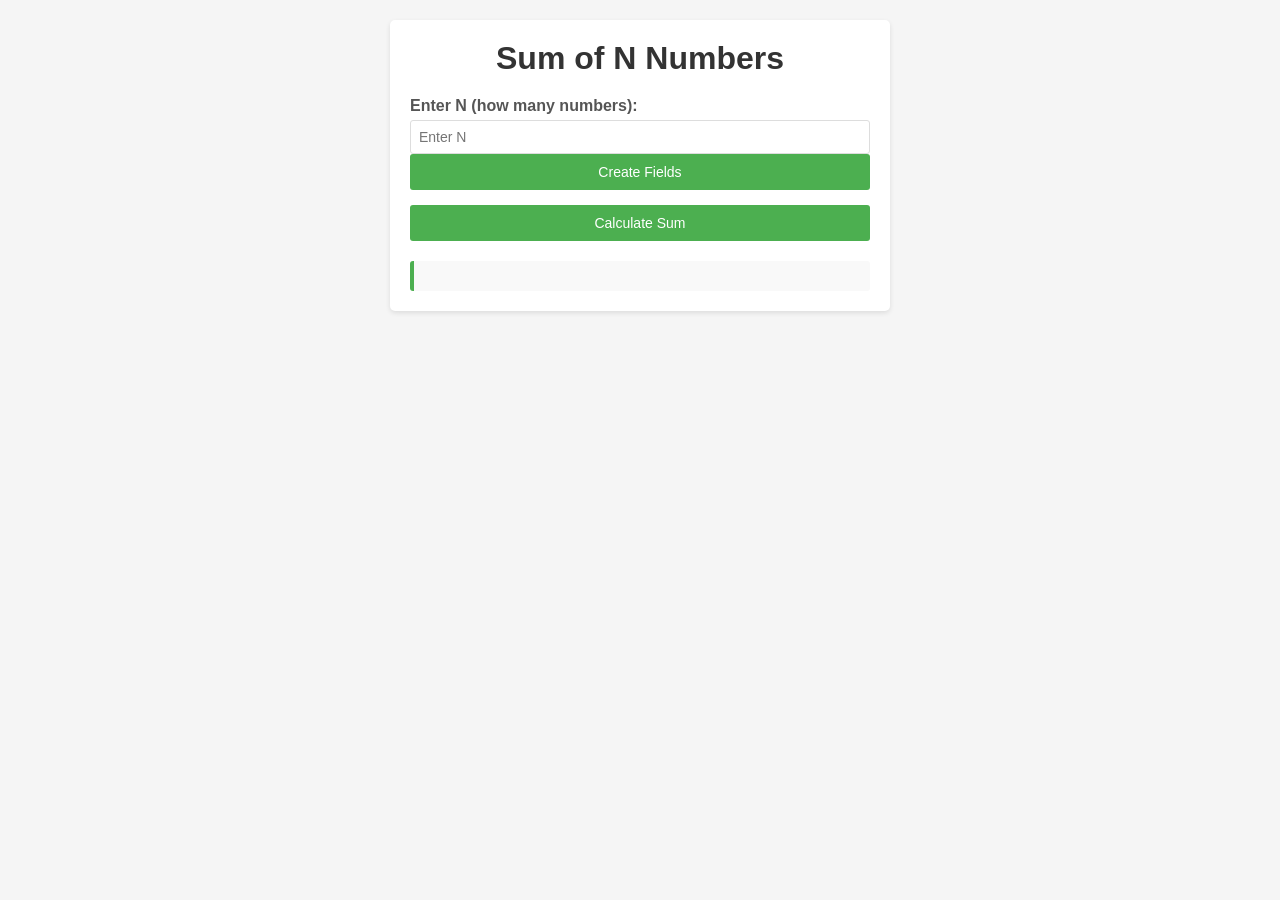
<file: sem2pracc/index.html>
<!DOCTYPE html>
<html lang="en">
<head>
    <meta charset="UTF-8">
    <meta name="viewport" content="width=device-width, initial-scale=1.0">
    <title>Sum of N Numbers</title>
    <link rel="stylesheet" href="style.css">
</head>
<body>
    <div class="container">
        <h1>Sum of N Numbers</h1>
        <div class="form-group">
            <label for="n">Enter N (how many numbers):</label>
            <input type="number" id="n" min="1" placeholder="Enter N">
            <button onclick="createInputs()">Create Fields</button>
        </div>
        
        <div id="numbersContainer"></div>
        
        <button onclick="calculateSum()" class="submit-btn">Calculate Sum</button>
        
        <div id="result"></div>
    </div>
    <script src="main.jsx"></script>
</body>
</html>
</file>
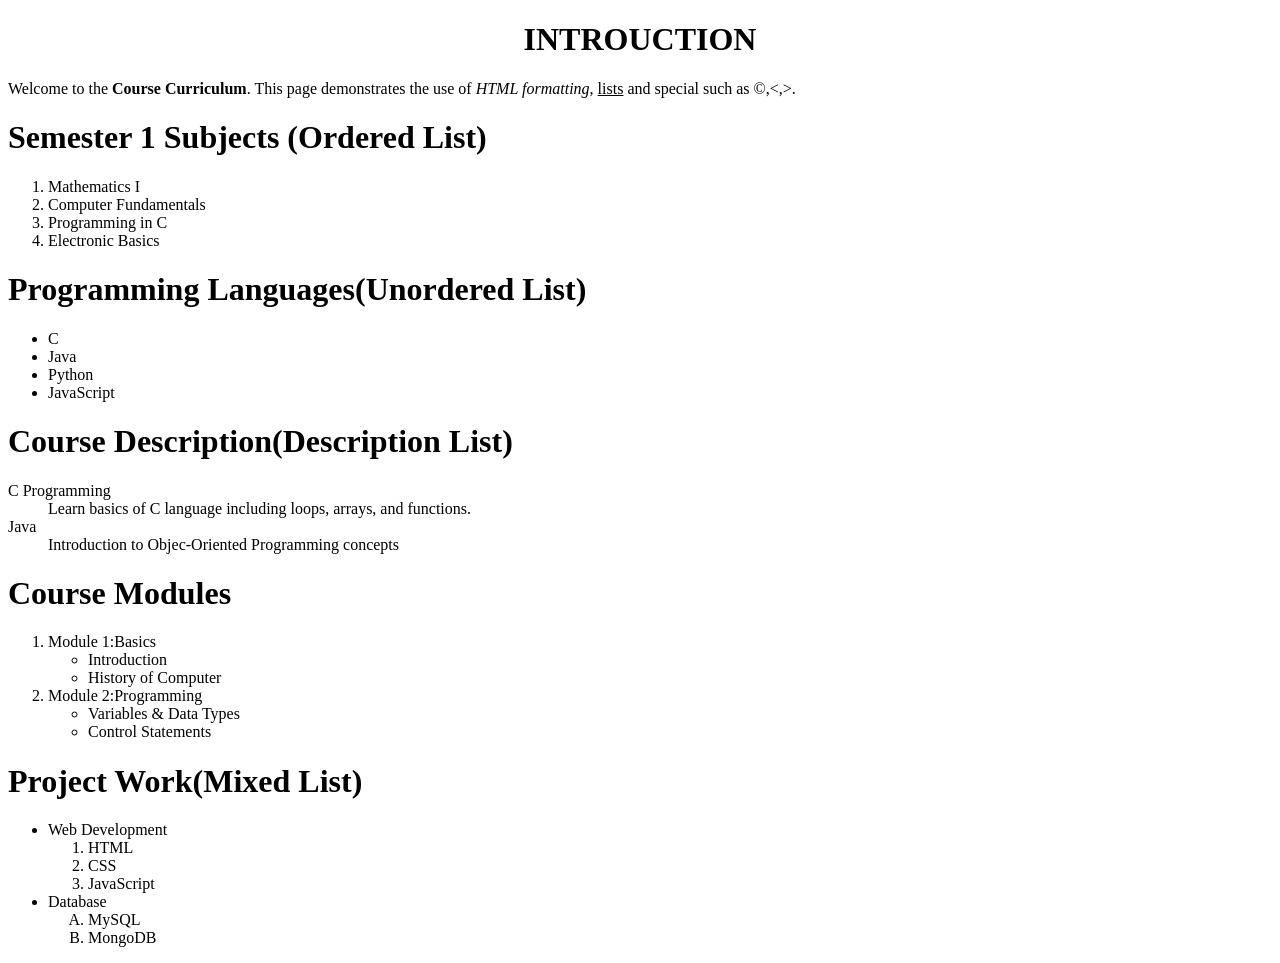
<file: course.html>
<!DOCTYPE html>
<html lang="en"> 

<head>
    <title>webpage</title>
</head>
<body>
    <h1 style="text-align: center;"><b>INTROUCTION</b></h1>
    <p>
        Welcome to the <b>Course Curriculum</b>. This page demonstrates the use of <i>HTML formatting</i>, <u>lists</u> and special such as &#169;,<,>.
    </p>
    <h1>Semester 1 Subjects (Ordered List)</h1>
    <ol>
        <li>Mathematics I</li>
        <li>Computer Fundamentals</li>
        <li>Programming in C</li>
        <li>Electronic Basics</li>
    </ol>
    <h1>Programming Languages(Unordered List)</h1>
    <ul>
        <li>C</li>
        <li>Java</li>
        <li>Python</li>
        <li>JavaScript</li>
    </ul>
    <h1>Course Description(Description List)</h1>
    <dl>
        <dt>C Programming</dt>
        <dd>Learn basics of C language including loops, arrays, and functions.</dd>
        <dt>Java</dt>
        <dd>Introduction to Objec-Oriented Programming concepts</dd>
    </dl>
    <h1>Course Modules</h1>
    <ol>
        <li>Module 1:Basics</li>
        <ul>
            <li>Introduction</li>
            <li>History of Computer</li>
        </ul>
        <li>Module 2:Programming</li>
        <ul>
            <li>Variables & Data Types</li>
            <li>Control Statements</li>
        </ul>
    </ol>
    <h1>Project Work(Mixed List)</h1>
    <ul>
        <li>Web Development</li>
        <ol>
            <li>HTML</li>
            <li>CSS</li>
            <li>JavaScript</li>

        </ol>
        <li>Database</li>
        <ol type="A">
            <li>MySQL</li>
            <li>MongoDB</li>
        </ol>
        
    </ul>

</body>
</html>
</file>
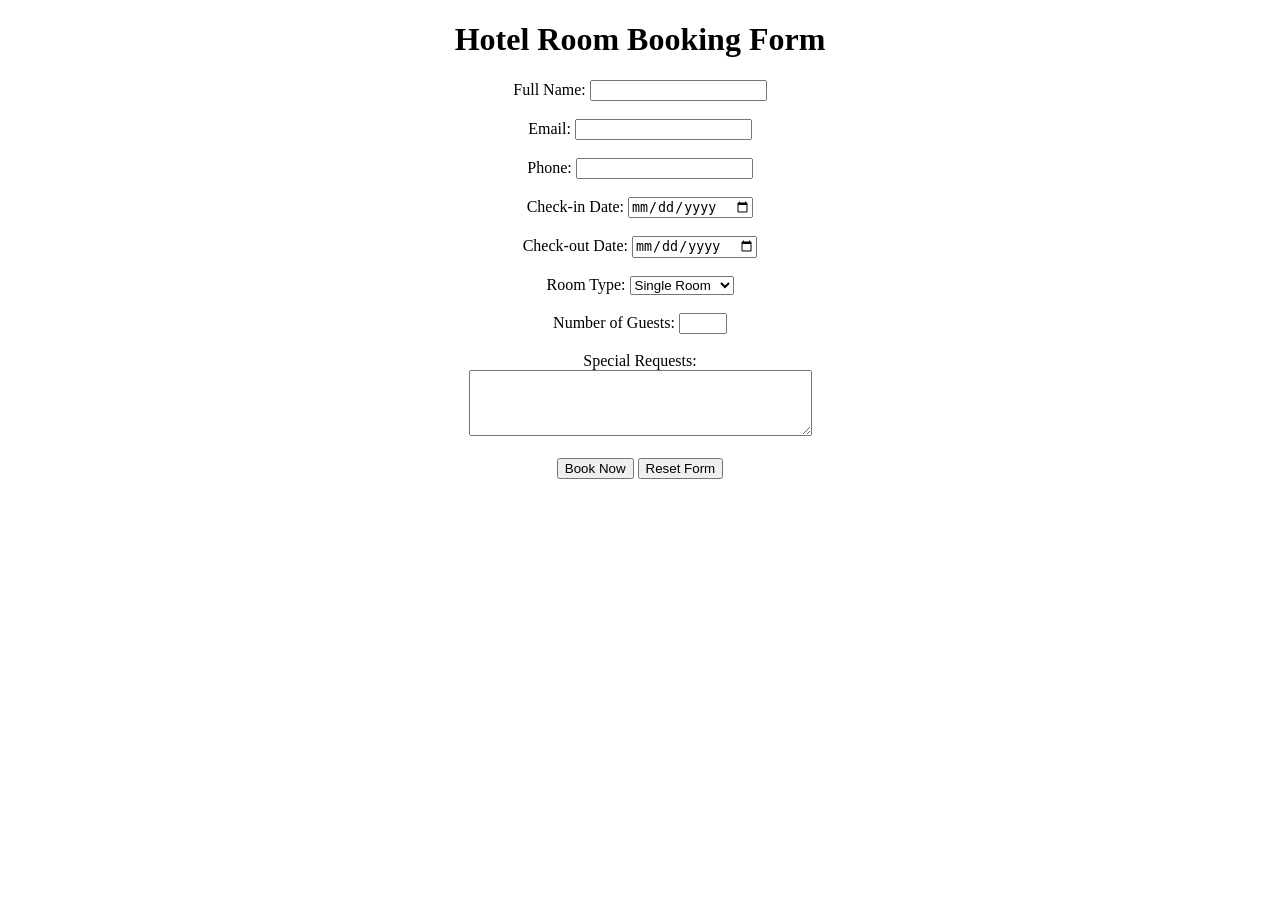
<file: hotelroom.html>
<!DOCTYPE html> 
<html> 
<head> 
<title>Hotel Room Booking Form</title> 
</head> 
<body> 
<h1 align="center">Hotel Room Booking Form</h1> 
<form action="#" method="post" align="center"> 
<!-- Name --> 
<label for="fullname">Full Name:</label> 
<input type="text" id="fullname" name="fullname" required> 
<br><br> 
<!-- Email --> 
<label for="email">Email:</label> 
<input type="email" id="email" name="email" required>
   <br><br> 
 
        <!-- Phone --> 
        <label for="phone">Phone:</label> 
        <input type="tel" id="phone" name="phone" required> 
        <br><br> 
 
        <!-- Check-in & Check-out --> 
        <label for="checkin">Check-in Date:</label> 
        <input type="date" id="checkin" name="checkin"> 
        <br><br> 
 
        <label for="checkout">Check-out Date:</label> 
        <input type="date" id="checkout" name="checkout"> 
        <br><br> 
 
        <!-- Room Type --> 
        <label for="room">Room Type:</label> 
        <select id="room" name="room"> 
            <option value="single">Single Room</option> 
            <option value="double">Double Room</option> 
            <option value="deluxe">Deluxe Room</option> 
            <option value="suite">Suite</option> 
        </select> 
        <br><br> 
 
        <!-- Number of Guests --> 
        <label for="guests">Number of Guests:</label> 
        <input type="number" id="guests" name="guests" min="1" max="10"> 
        <br><br> 
 
        <!-- Special Requests --> 
        <label for="requests">Special Requests:</label><br> 
        <textarea id="requests" name="requests" rows="4" cols="40"></textarea> 
        <br><br> 
 
        <!-- Buttons --> 
        <input type="submit" value="Book Now"> 
        <input type="reset" value="Reset Form"> 
 
    </form> 
 
</body> 
</html>
</file>
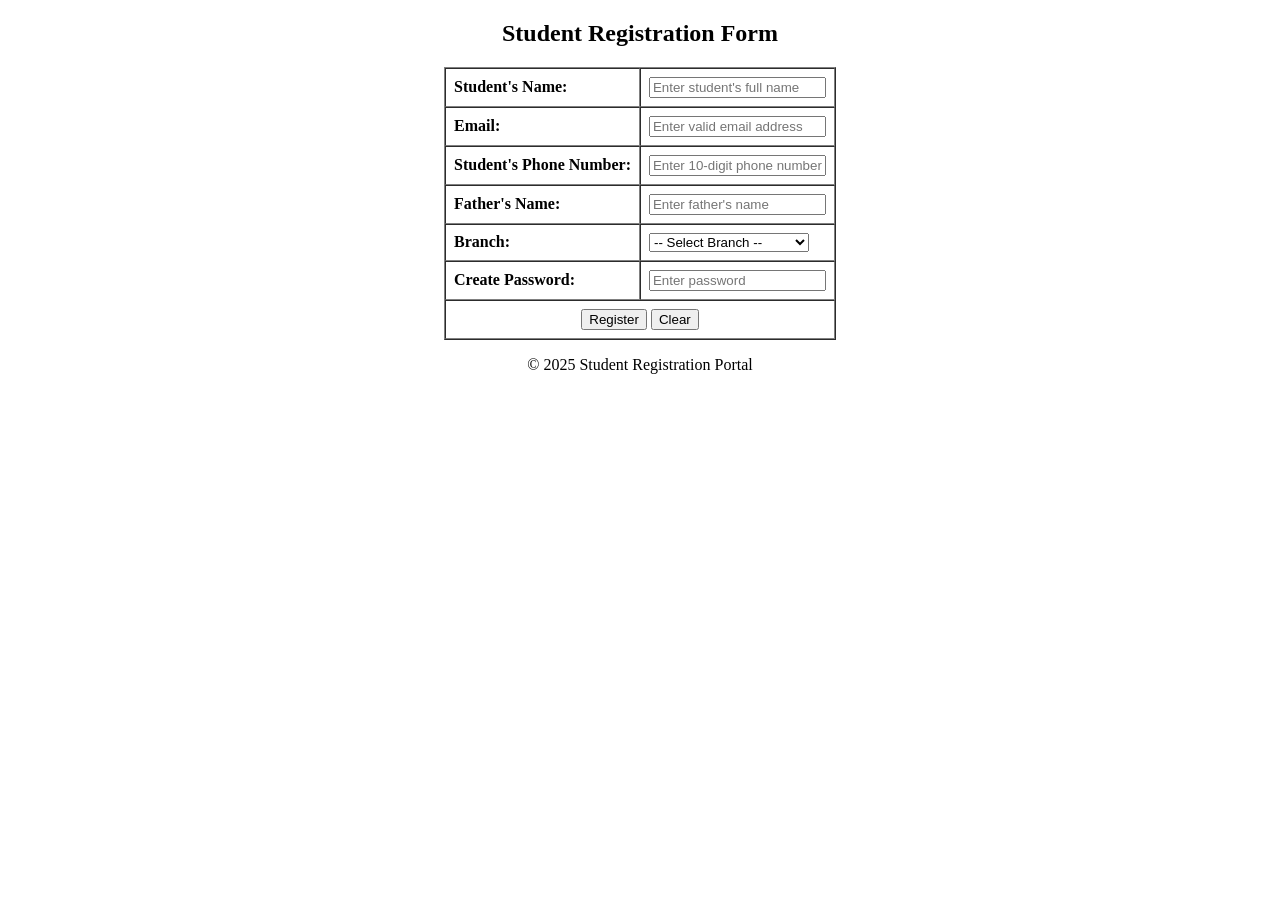
<file: output.html>
<!DOCTYPE html>
<html lang="en">
<head>
    <meta charset="UTF-8">
    <meta name="viewport" content="width=device-width, initial-scale=1.0">
    <title>Student Registration Form</title>
</head>
<body>

    <h2 style="text-align: center;"><b>Student Registration Form</b></h2>

    <form>
        <table border="1" align="center" cellpadding="8" cellspacing="0">
            <tr>
                <td><b>Student's Name:</b></td>
                <td><input type="text" placeholder="Enter student's full name" required></td>
            </tr>

            <tr>
                <td><b>Email:</b></td>
                <td><input type="email" placeholder="Enter valid email address" required></td>
            </tr>

            <tr>
                <td><b>Student's Phone Number:</b></td>
                <td><input type="tel" placeholder="Enter 10-digit phone number" pattern="[0-9]{10}" required></td>
            </tr>

            <tr>
                <td><b>Father's Name:</b></td>
                <td><input type="text" placeholder="Enter father's name" required></td>
            </tr>

            <tr>
                <td><b>Branch:</b></td>
                <td>
                    <select required>
                        <option value="">-- Select Branch --</option>
                        <option>Computer Science</option>
                        <option>Information Technology</option>
                        <option>Electronics</option>
                        <option>Mechanical</option>
                        <option>Civil</option>
                    </select>
                </td>
            </tr>

            <tr>
                <td><b>Create Password:</b></td>
                <td><input type="password" placeholder="Enter password" required></td>
            </tr>

            <tr>
                <td colspan="2" align="center">
                    <input type="submit" value="Register">
                    <input type="reset" value="Clear">
                </td>
            </tr>
        </table>
    </form>

    <p style="text-align: center;">© 2025 Student Registration Portal</p>

</body>
</html>
</file>
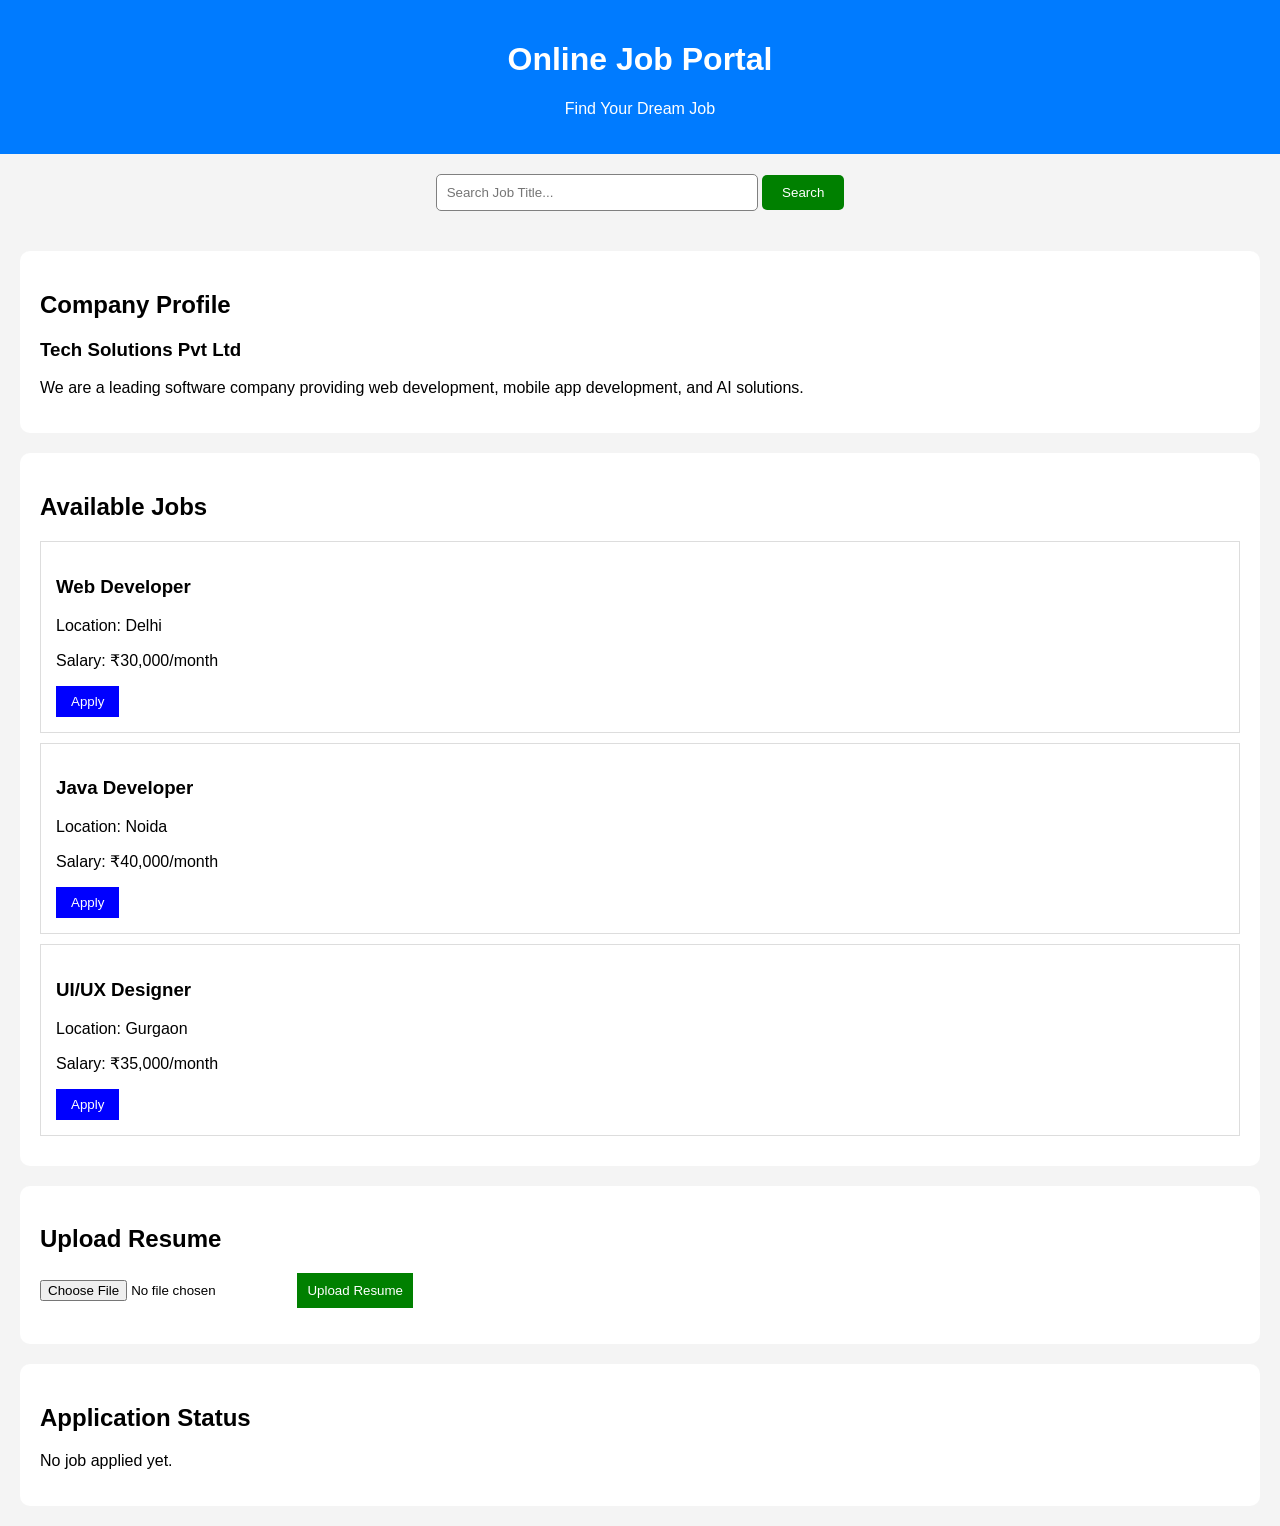
<file: project2.html>
<!DOCTYPE html>
<html>
<head>
    <title>Job Portal</title>
</head>
<body style="font-family:Arial; margin:0; background:#f4f4f4;">

    <!-- Header -->
    <div style="background:#007bff; color:white; padding:20px; text-align:center;">
        <h1>Online Job Portal</h1>
        <p>Find Your Dream Job</p>
    </div>

    <!-- Search Section -->
    <div style="padding:20px; text-align:center;">
        <input type="text" id="searchBox"
            placeholder="Search Job Title..."
            style="padding:10px; width:300px; border:1px solid gray; border-radius:5px;">

        <button onclick="searchJobs()"
            style="padding:10px 20px; background:green; color:white; border:none; border-radius:5px;">
            Search
        </button>
    </div>

    <!-- Company Profile -->
    <div style="background:white; margin:20px; padding:20px; border-radius:10px;">
        <h2>Company Profile</h2>
        <h3>Tech Solutions Pvt Ltd</h3>
        <p>
            We are a leading software company providing
            web development, mobile app development,
            and AI solutions.
        </p>
    </div>

    <!-- Job Listings -->
    <div style="background:white; margin:20px; padding:20px; border-radius:10px;">
        <h2>Available Jobs</h2>

        <div class="job" style="border:1px solid #ddd; padding:15px; margin-bottom:10px;">
            <h3>Web Developer</h3>
            <p>Location: Delhi</p>
            <p>Salary: ₹30,000/month</p>
            <button onclick="applyJob('Web Developer')"
                style="background:blue; color:white; padding:8px 15px; border:none;">
                Apply
            </button>
        </div>

        <div class="job" style="border:1px solid #ddd; padding:15px; margin-bottom:10px;">
            <h3>Java Developer</h3>
            <p>Location: Noida</p>
            <p>Salary: ₹40,000/month</p>
            <button onclick="applyJob('Java Developer')"
                style="background:blue; color:white; padding:8px 15px; border:none;">
                Apply
            </button>
        </div>

        <div class="job" style="border:1px solid #ddd; padding:15px; margin-bottom:10px;">
            <h3>UI/UX Designer</h3>
            <p>Location: Gurgaon</p>
            <p>Salary: ₹35,000/month</p>
            <button onclick="applyJob('UI/UX Designer')"
                style="background:blue; color:white; padding:8px 15px; border:none;">
                Apply
            </button>
        </div>
    </div>

    <!-- Resume Upload -->
    <div style="background:white; margin:20px; padding:20px; border-radius:10px;">
        <h2>Upload Resume</h2>

        <input type="file" id="resumeFile">

        <button onclick="uploadResume()"
            style="padding:10px; background:green; color:white; border:none;">
            Upload Resume
        </button>

        <p id="resumeMessage"></p>
    </div>

    <!-- Application Status -->
    <div style="background:white; margin:20px; padding:20px; border-radius:10px;">
        <h2>Application Status</h2>
        <p id="status">No job applied yet.</p>
    </div>

    <script>

        function searchJobs() {

            let input =
                document.getElementById("searchBox")
                .value
                .toLowerCase();

            let jobs =
                document.getElementsByClassName("job");

            for(let i=0; i<jobs.length; i++) {

                let title =
                    jobs[i]
                    .getElementsByTagName("h3")[0]
                    .innerText
                    .toLowerCase();

                if(title.includes(input)) {
                    jobs[i].style.display = "block";
                }
                else {
                    jobs[i].style.display = "none";
                }
            }
        }

        function applyJob(jobTitle) {

            document.getElementById("status").innerHTML =
                "Successfully Applied for: <b>"
                + jobTitle +
                "</b>";

            alert("Application Submitted for " + jobTitle);
        }

        function uploadResume() {

            let file =
                document.getElementById("resumeFile");

            if(file.files.length > 0) {

                document.getElementById("resumeMessage")
                .innerHTML =
                "Resume Uploaded: <b>" +
                file.files[0].name +
                "</b>";
            }
            else {

                alert("Please select a resume first.");
            }
        }

    </script>

</body>
</html>
</file>
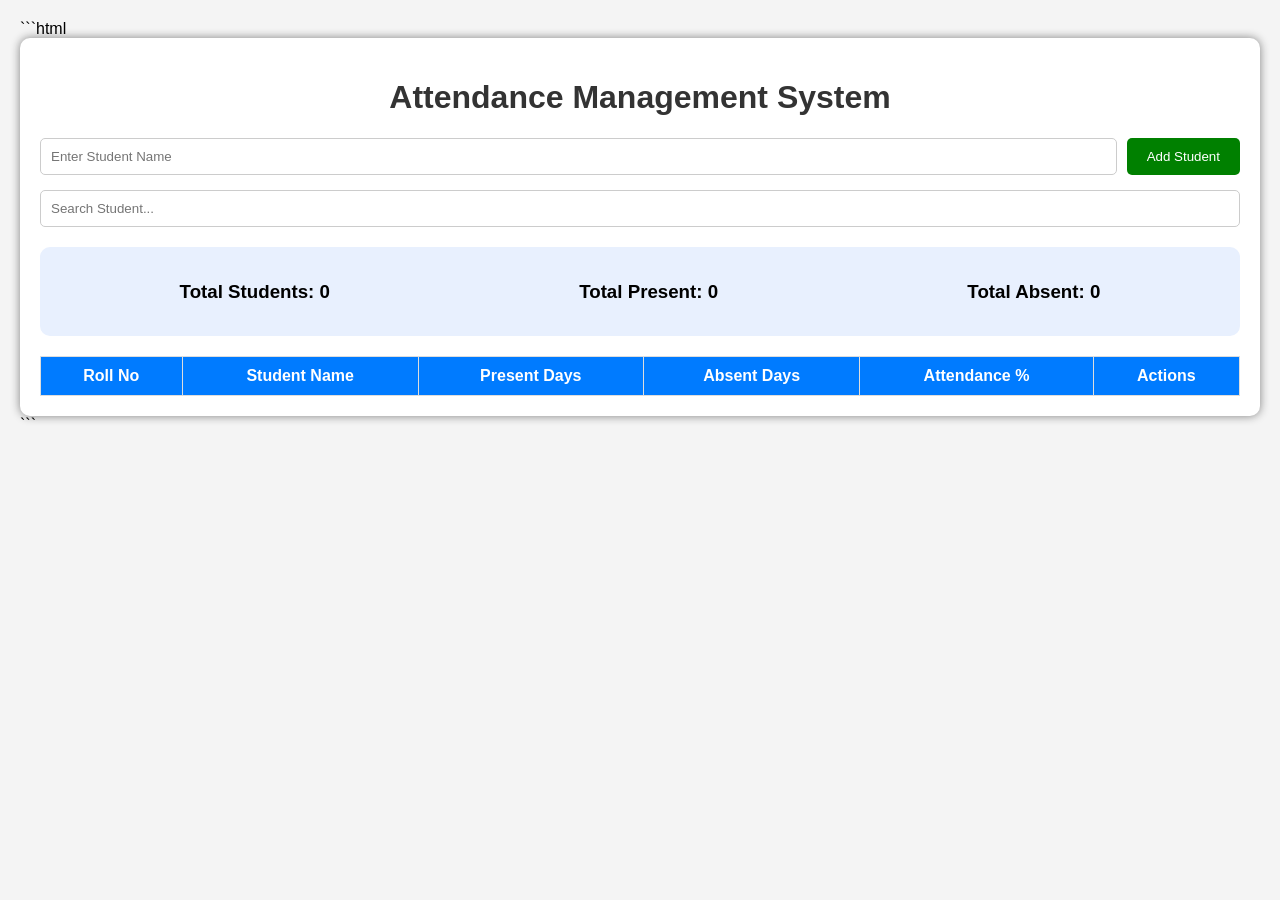
<file: sem2project.html>
```html
<!DOCTYPE html>
<html>
<head>
    <title>Attendance Management System</title>
</head>
<body style="font-family:Arial,sans-serif;background:#f4f4f4;margin:0;padding:20px;">

<div style="max-width:1200px;margin:auto;background:white;padding:20px;border-radius:10px;box-shadow:0px 0px 10px gray;">

    <h1 style="text-align:center;color:#333;">
        Attendance Management System
    </h1>

    <!-- Add Student -->

    <div style="display:flex;gap:10px;margin-bottom:15px;">

        <input
        type="text"
        id="studentName"
        placeholder="Enter Student Name"
        style="flex:1;padding:10px;border:1px solid #ccc;border-radius:5px;">

        <button
        onclick="addStudent()"
        style="background:green;color:white;border:none;padding:10px 20px;border-radius:5px;cursor:pointer;">
            Add Student
        </button>

    </div>

    <!-- Search Student -->

    <input
    type="text"
    id="search"
    placeholder="Search Student..."
    onkeyup="searchStudent()"
    style="width:100%;padding:10px;margin-bottom:20px;border:1px solid #ccc;border-radius:5px;">

    <!-- Report Dashboard -->

    <div
    style="display:flex;justify-content:space-around;background:#e8f0fe;padding:15px;border-radius:10px;margin-bottom:20px;">

        <h3>Total Students:
            <span id="totalStudents">0</span>
        </h3>

        <h3>Total Present:
            <span id="totalPresent">0</span>
        </h3>

        <h3>Total Absent:
            <span id="totalAbsent">0</span>
        </h3>

    </div>

    <!-- Attendance Table -->

    <table
    style="width:100%;border-collapse:collapse;text-align:center;">

        <thead>

        <tr style="background:#007bff;color:white;">

            <th style="padding:10px;border:1px solid #ddd;">Roll No</th>
            <th style="padding:10px;border:1px solid #ddd;">Student Name</th>
            <th style="padding:10px;border:1px solid #ddd;">Present Days</th>
            <th style="padding:10px;border:1px solid #ddd;">Absent Days</th>
            <th style="padding:10px;border:1px solid #ddd;">Attendance %</th>
            <th style="padding:10px;border:1px solid #ddd;">Actions</th>

        </tr>

        </thead>

        <tbody id="studentTable">

        </tbody>

    </table>

</div>

<script>

let students = [];
let rollNo = 1;

function addStudent(){

    let name =
    document.getElementById("studentName").value;

    if(name.trim() === ""){
        alert("Please Enter Student Name");
        return;
    }

    students.push({
        roll: rollNo++,
        name: name,
        presentDays: 0,
        absentDays: 0
    });

    document.getElementById("studentName").value="";

    displayStudents();
}

function displayStudents(){

    let table =
    document.getElementById("studentTable");

    table.innerHTML="";

    students.forEach((student,index)=>{

        let total =
        student.presentDays +
        student.absentDays;

        let percentage =
        total === 0 ? 0 :
        ((student.presentDays/total)*100).toFixed(1);

        table.innerHTML += `

        <tr>

        <td style="padding:10px;border:1px solid #ddd;">
        ${student.roll}
        </td>

        <td style="padding:10px;border:1px solid #ddd;">
        ${student.name}
        </td>

        <td style="padding:10px;border:1px solid #ddd;color:green;">
        ${student.presentDays}
        </td>

        <td style="padding:10px;border:1px solid #ddd;color:red;">
        ${student.absentDays}
        </td>

        <td style="padding:10px;border:1px solid #ddd;">
        ${percentage}%
        </td>

        <td style="padding:10px;border:1px solid #ddd;">

        <button
        onclick="markPresent(${index})"
        style="background:green;color:white;border:none;padding:6px 10px;border-radius:5px;cursor:pointer;">
        Present
        </button>

        <button
        onclick="markAbsent(${index})"
        style="background:red;color:white;border:none;padding:6px 10px;border-radius:5px;cursor:pointer;">
        Absent
        </button>

        <button
        onclick="deleteStudent(${index})"
        style="background:black;color:white;border:none;padding:6px 10px;border-radius:5px;cursor:pointer;">
        Delete
        </button>

        </td>

        </tr>

        `;
    });

    updateReport();
}

function markPresent(index){
    students[index].presentDays++;
    displayStudents();
}

function markAbsent(index){
    students[index].absentDays++;
    displayStudents();
}

function deleteStudent(index){
    students.splice(index,1);
    displayStudents();
}

function searchStudent(){

    let search =
    document.getElementById("search")
    .value.toLowerCase();

    let rows =
    document.querySelectorAll("#studentTable tr");

    rows.forEach(row=>{

        if(
        row.innerText.toLowerCase()
        .includes(search)
        ){
            row.style.display="";
        }
        else{
            row.style.display="none";
        }

    });

}

function updateReport(){

    let totalStudents =
    students.length;

    let totalPresent = 0;
    let totalAbsent = 0;

    students.forEach(student=>{

        totalPresent +=
        student.presentDays;

        totalAbsent +=
        student.absentDays;

    });

    document.getElementById(
    "totalStudents"
    ).innerText =
    totalStudents;

    document.getElementById(
    "totalPresent"
    ).innerText =
    totalPresent;

    document.getElementById(
    "totalAbsent"
    ).innerText =
    totalAbsent;
}

</script>

</body>
</html>
```
</file>
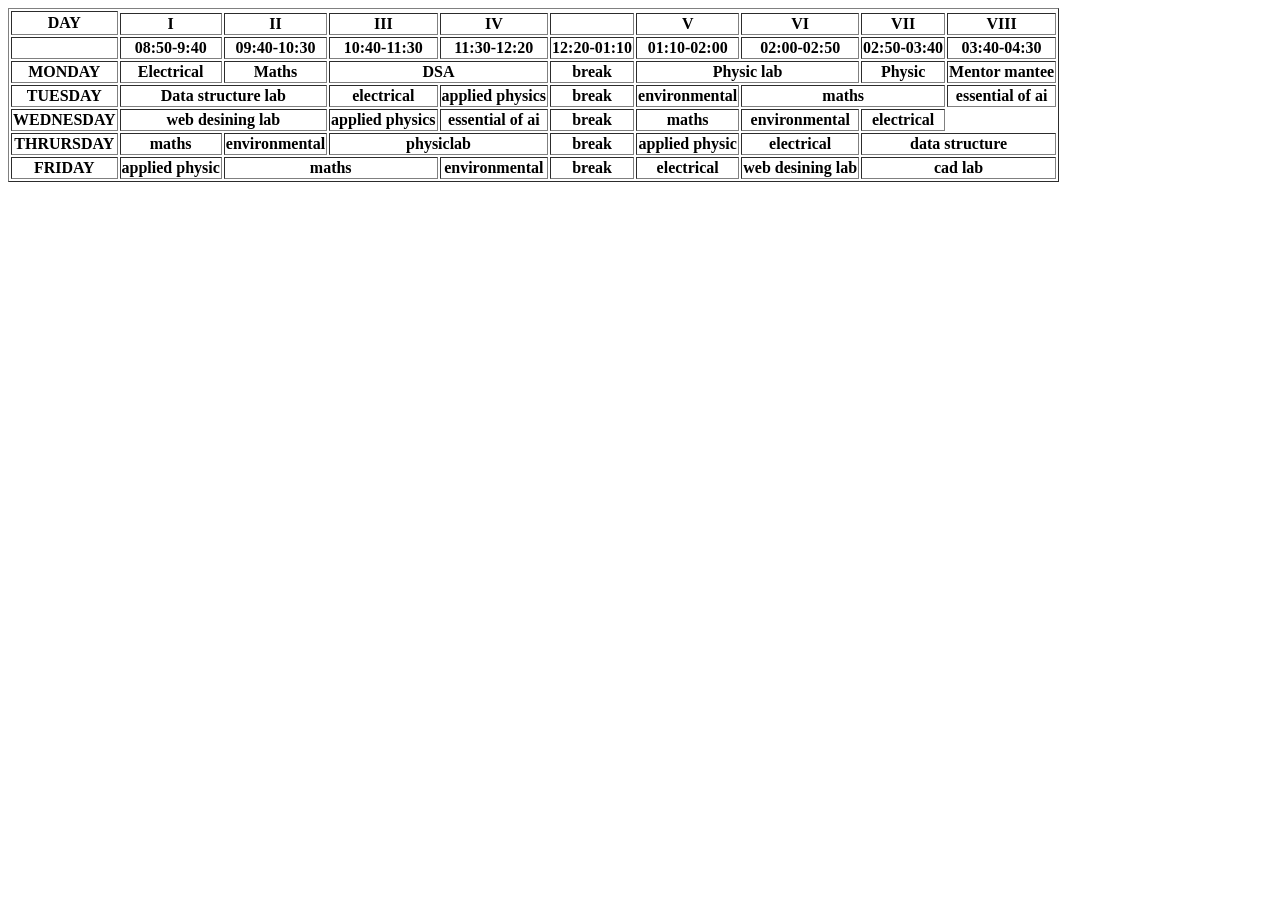
<file: timetable.html>
<!DOCTYPE html>
<html lang="en">
<head>
    <meta charset="UTF-8">
    <meta name="viewport" content="width=device-width, initial-scale=2.0">
    <title>Document</title>
</head>
<body>
    <table border="1">
        <tr>
            <th rowspan="2" TIME<br>DAY </tr>
            <th>I</th>
            <th>II</th>
            <th>III</th>
            <th>IV</th>
            <th> </th>
            <th>V</th>
            <th>VI</th>
            <th>VII</th>
            <th>VIII</th>
        </tr>
        <tr>
            <th></th>
            <th>08:50-9:40</th>
            <th>09:40-10:30</th>
            <th>10:40-11:30</th>
            <th>11:30-12:20</th>
            <th>12:20-01:10</th>
            <th>01:10-02:00</th>
            <th>02:00-02:50</th>
            <th>02:50-03:40</th>
            <th>03:40-04:30</th>
        </tr>
        <tr>
            <th>MONDAY</th>
            <th>Electrical</th>
            <th>Maths</th>
            <th colspan="2">DSA</th>
            <th>break</th>
            <th colspan="2">Physic lab</th>
            <th>Physic</th>
            <th>Mentor mantee</th>
        </tr>
        <tr>
            <th>TUESDAY</th>
            <th colspan="2">Data structure lab</th>
            <th>electrical</th>
            <th>applied physics</th>
            <th>break</th>
            <th>environmental</th>
            <th colspan="2">maths</th>
            <th>essential of ai</th>

        </tr>
        <tr>
            <th>WEDNESDAY</th>
            <th colspan="2">web desining lab</th>
            <th>applied physics</th>
            <th>essential of ai</th>
            <th>break</th>
            <th>maths</th>
            <th>environmental</th>
            <th>electrical</th>
        </tr>
        <tr>
            <th>THRURSDAY</th>
            <th>maths</th>
            <th>environmental</th>
            <th colspan="2">physiclab</th>
            <th>break</th>
            <th>applied physic</th>
            <th>electrical</th>
            <th colspan="2">data structure</th>
        </tr>
        <tr>
            <th>FRIDAY</th>
            <th>applied physic</th>
            <th colspan="2">maths</th>
            <th>environmental</th>
            <th>break</th>
            <th>electrical</th>
            <th>web desining lab</th>
            <th colspan="2">cad lab</th>
        </tr>
            
    </table>
    
</body>
</html>
</file>
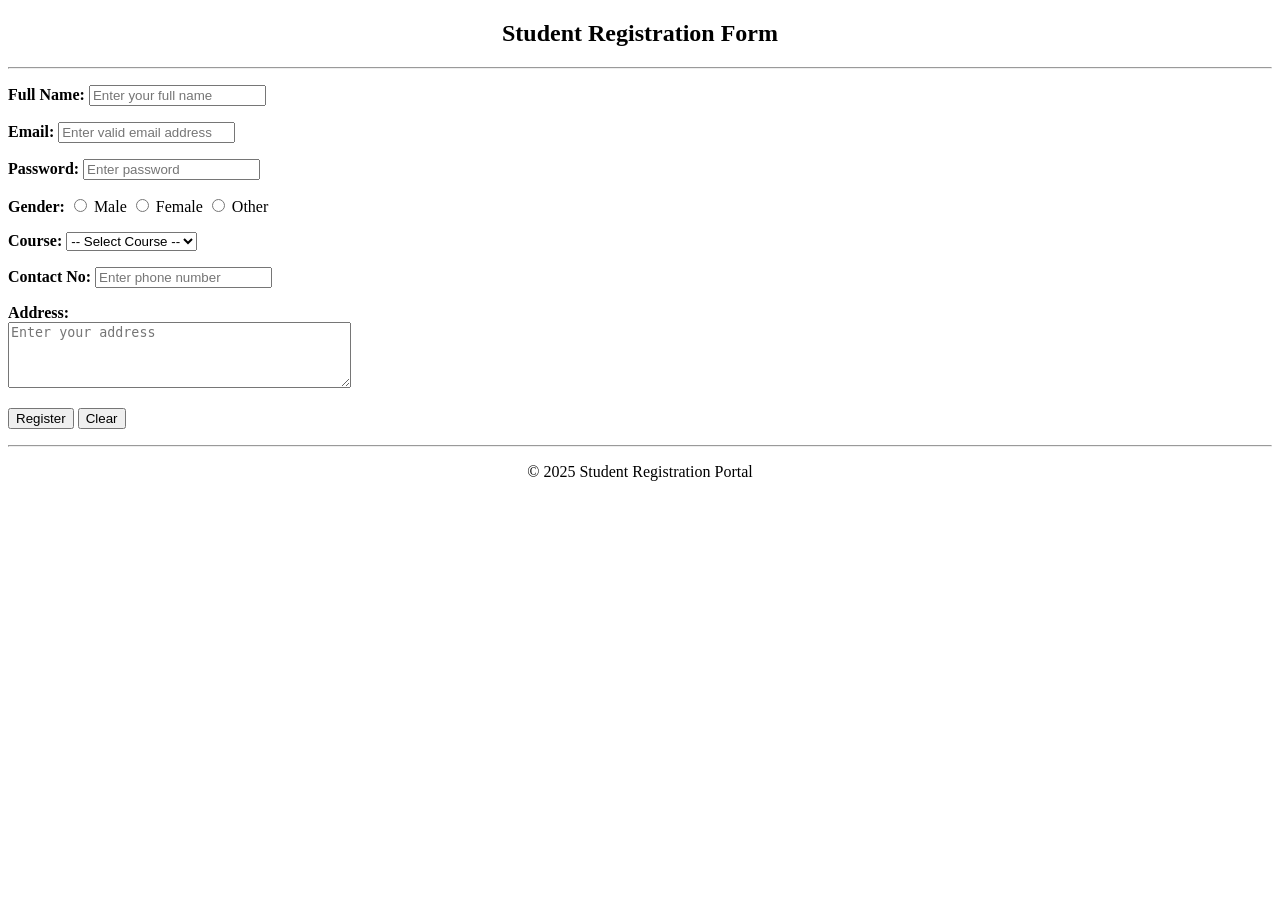
<file: webpage.html>
<!DOCTYPE html>
<html lang="en">
<head>
    <meta charset="UTF-8">
    <meta name="viewport" content="width=device-width, initial-scale=1.0">
    <title>Student Registration Form</title>
</head>
<body>

    <h2 style="text-align: center;"><b>Student Registration Form</b></h2>
    <hr>

    <form>

        <p>
            <b>Full Name:</b>
            <input type="text" placeholder="Enter your full name">
        </p>

        <p>
            <b>Email:</b>
            <input type="email" placeholder="Enter valid email address">
        </p>

        <p>
            <b>Password:</b>
            <input type="password" placeholder="Enter password">
        </p>

        <p>
            <b>Gender:</b>
            <input type="radio" name="gender" value="Male"> Male
            <input type="radio" name="gender" value="Female"> Female
            <input type="radio" name="gender" value="Other"> Other
        </p>

        <p>
            <b>Course:</b>
            <select>
                <option>-- Select Course --</option>
                <option>B.Tech</option>
                <option>BCA</option>
                <option>BBA</option>
                <option>MBA</option>
                <option>MCA</option>
            </select>
        </p>

        <p>
            <b>Contact No:</b>
            <input type="tel" placeholder="Enter phone number">
        </p>

        <p>
            <b>Address:</b><br>
            <textarea rows="4" cols="40" placeholder="Enter your address"></textarea>
        </p>

        <p>
            <input type="submit" value="Register">
            <input type="reset" value="Clear">
        </p>

    </form>

    <hr>
    <p style="text-align: center;">© 2025 Student Registration Portal</p>

</body>
</html>
</file>
<file: sem2pracc/style.css>
* {
    margin: 0;
    padding: 0;
    box-sizing: border-box;
}

body {
    font-family: Arial, sans-serif;
    background-color: #f5f5f5;
    padding: 20px;
}

.container {
    background: white;
    padding: 20px;
    border-radius: 5px;
    max-width: 500px;
    margin: 0 auto;
    box-shadow: 0 2px 5px rgba(0, 0, 0, 0.1);
}

h1 {
    text-align: center;
    color: #333;
    margin-bottom: 20px;
}

.form-group {
    margin-bottom: 15px;
}

label {
    display: block;
    margin-bottom: 5px;
    color: #555;
    font-weight: bold;
}

input {
    width: 100%;
    padding: 8px;
    border: 1px solid #ddd;
    border-radius: 3px;
    font-size: 14px;
}

button {
    background-color: #4CAF50;
    color: white;
    padding: 10px;
    border: none;
    border-radius: 3px;
    cursor: pointer;
    font-size: 14px;
    width: 100%;
}

button:hover {
    background-color: #45a049;
}

#numbersContainer {
    margin: 15px 0;
}

#result {
    margin-top: 20px;
    padding: 15px;
    background-color: #f9f9f9;
    border-radius: 3px;
    text-align: center;
    border-left: 4px solid #4CAF50;
}
</file>
